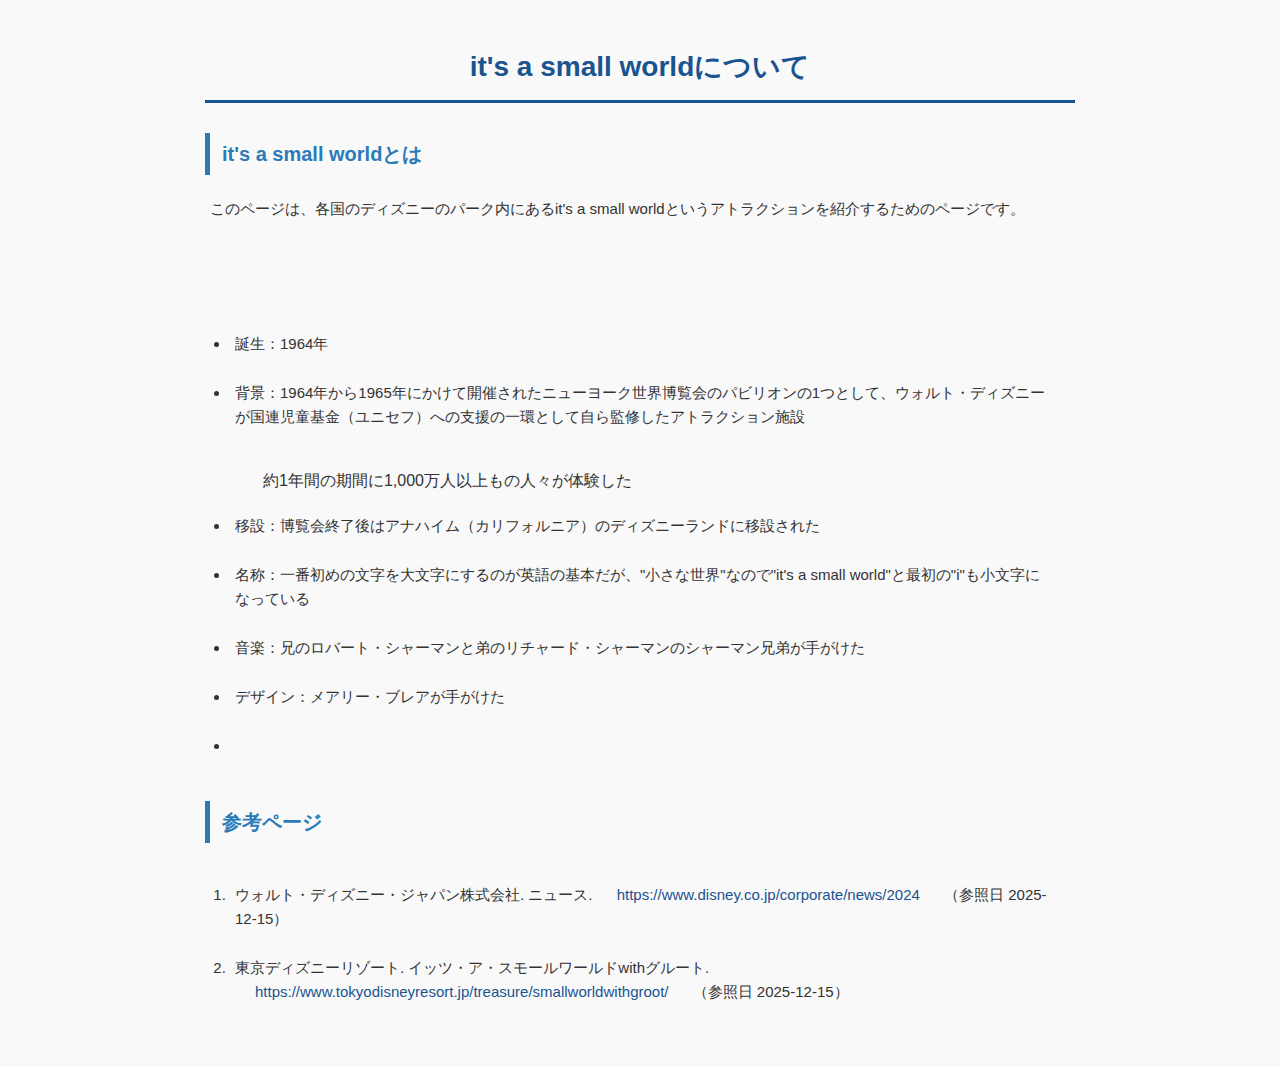
<file: index.html>
<!DOCTYPE html>
<html lang="ja">
<head>
  <meta charset="UTF-8">
  <meta name="viewport" content="width=device-width, initial-scale=1.0">
  <title>it's a small worldの紹介</title>
  <link rel="stylesheet" href="style.css">
</head>
<body>
  <h1>it's a small worldについて</h1>
  <h2>it's a small worldとは</h2>
  <p>このページは、各国のディズニーのパーク内にあるit's a small worldというアトラクションを紹介するためのページです。</p>
  <br>
  <p></p>
  <ul>
    <li>誕生：1964年</li>
    <li>背景：1964年から1965年にかけて開催されたニューヨーク世界博覧会のパビリオンの1つとして、ウォルト・ディズニーが国連児童基金（ユニセフ）への支援の一環として自ら監修したアトラクション施設</li>
    <br>
    　　　約1年間の期間に1,000万人以上もの人々が体験した</li>
    <li>移設：博覧会終了後はアナハイム（カリフォルニア）のディズニーランドに移設された</li>
    <li>名称：一番初めの文字を大文字にするのが英語の基本だが、"小さな世界"なので"it's a small world"と最初の"i"も小文字になっている</li>
    <li>音楽：兄のロバート・シャーマンと弟のリチャード・シャーマンのシャーマン兄弟が手がけた</li>
    <li>デザイン：メアリー・ブレアが手がけた</li>
    <li></li>
  </ul>
  <h2>参考ページ</h2>
  <ol>
    <li>ウォルト・ディズニー・ジャパン株式会社. ニュース. <a href="https://www.disney.co.jp/corporate/news/2024">https://www.disney.co.jp/corporate/news/2024</a> （参照日 2025-12-15）</li>
    <li>東京ディズニーリゾート. イッツ・ア・スモールワールドwithグルート. <a href="https://www.tokyodisneyresort.jp/treasure/smallworldwithgroot/">https://www.tokyodisneyresort.jp/treasure/smallworldwithgroot/</a> （参照日 2025-12-15）</li>
  </ol>
</file>
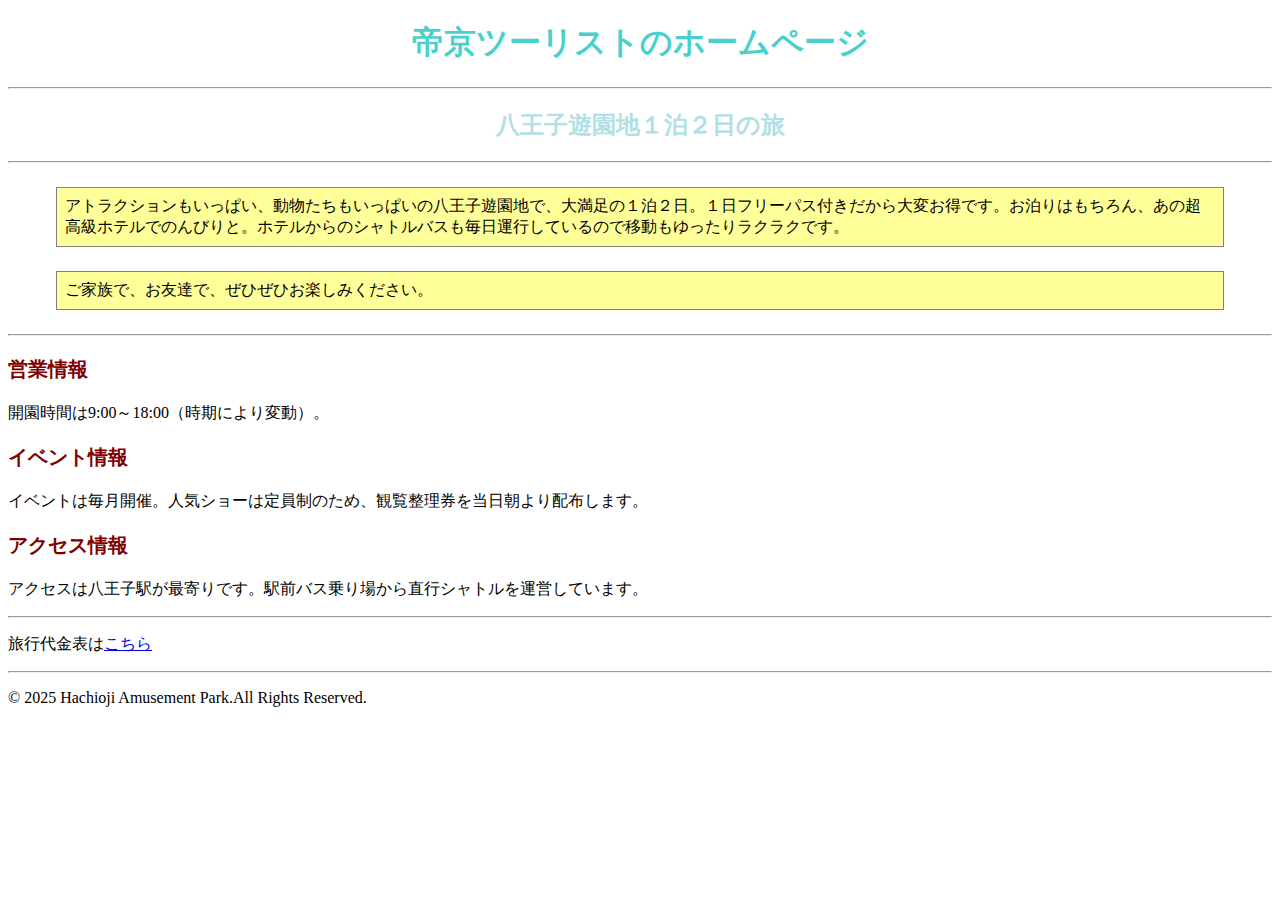
<file: 11th/index.html>
<!DOCTYPE html>
<html lang="ja">
<head>
    <meta charset="UTF-8">
    <meta name="viewport" content="width=device-width, initial-scale=1.0">
    <link rel="stylesheet"  type="text/css" href="style.css">
    <title>帝京ツーリスト</title>
</head>
<body>
    <h1>帝京ツーリストのホームページ</h1>
    <hr>
    <h2>八王子遊園地１泊２日の旅</h2>
    <hr>
    <P class="note">アトラクションもいっぱい、動物たちもいっぱいの八王子遊園地で、大満足の１泊２日。１日フリーパス付きだから大変お得です。お泊りはもちろん、あの超高級ホテルでのんびりと。ホテルからのシャトルバスも毎日運行しているので移動もゆったりラクラクです。</P>
    <P class="note">ご家族で、お友達で、ぜひぜひお楽しみください。</P>
    <hr>
    <h3>営業情報</h3>
    <p>開園時間は9:00～18:00（時期により変動）。</p>
    <h3>イベント情報</h3>
    <p>イベントは毎月開催。人気ショーは定員制のため、観覧整理券を当日朝より配布します。</p>
    <h3>アクセス情報</h3>
    <p>アクセスは八王子駅が最寄りです。駅前バス乗り場から直行シャトルを運営しています。</p>
    <hr>
    <p>旅行代金表は<a href="price.html">こちら</a></p>
    <hr>
    <p>© 2025 Hachioji Amusement Park.All Rights Reserved.</p>
</body>
</html>
</file>
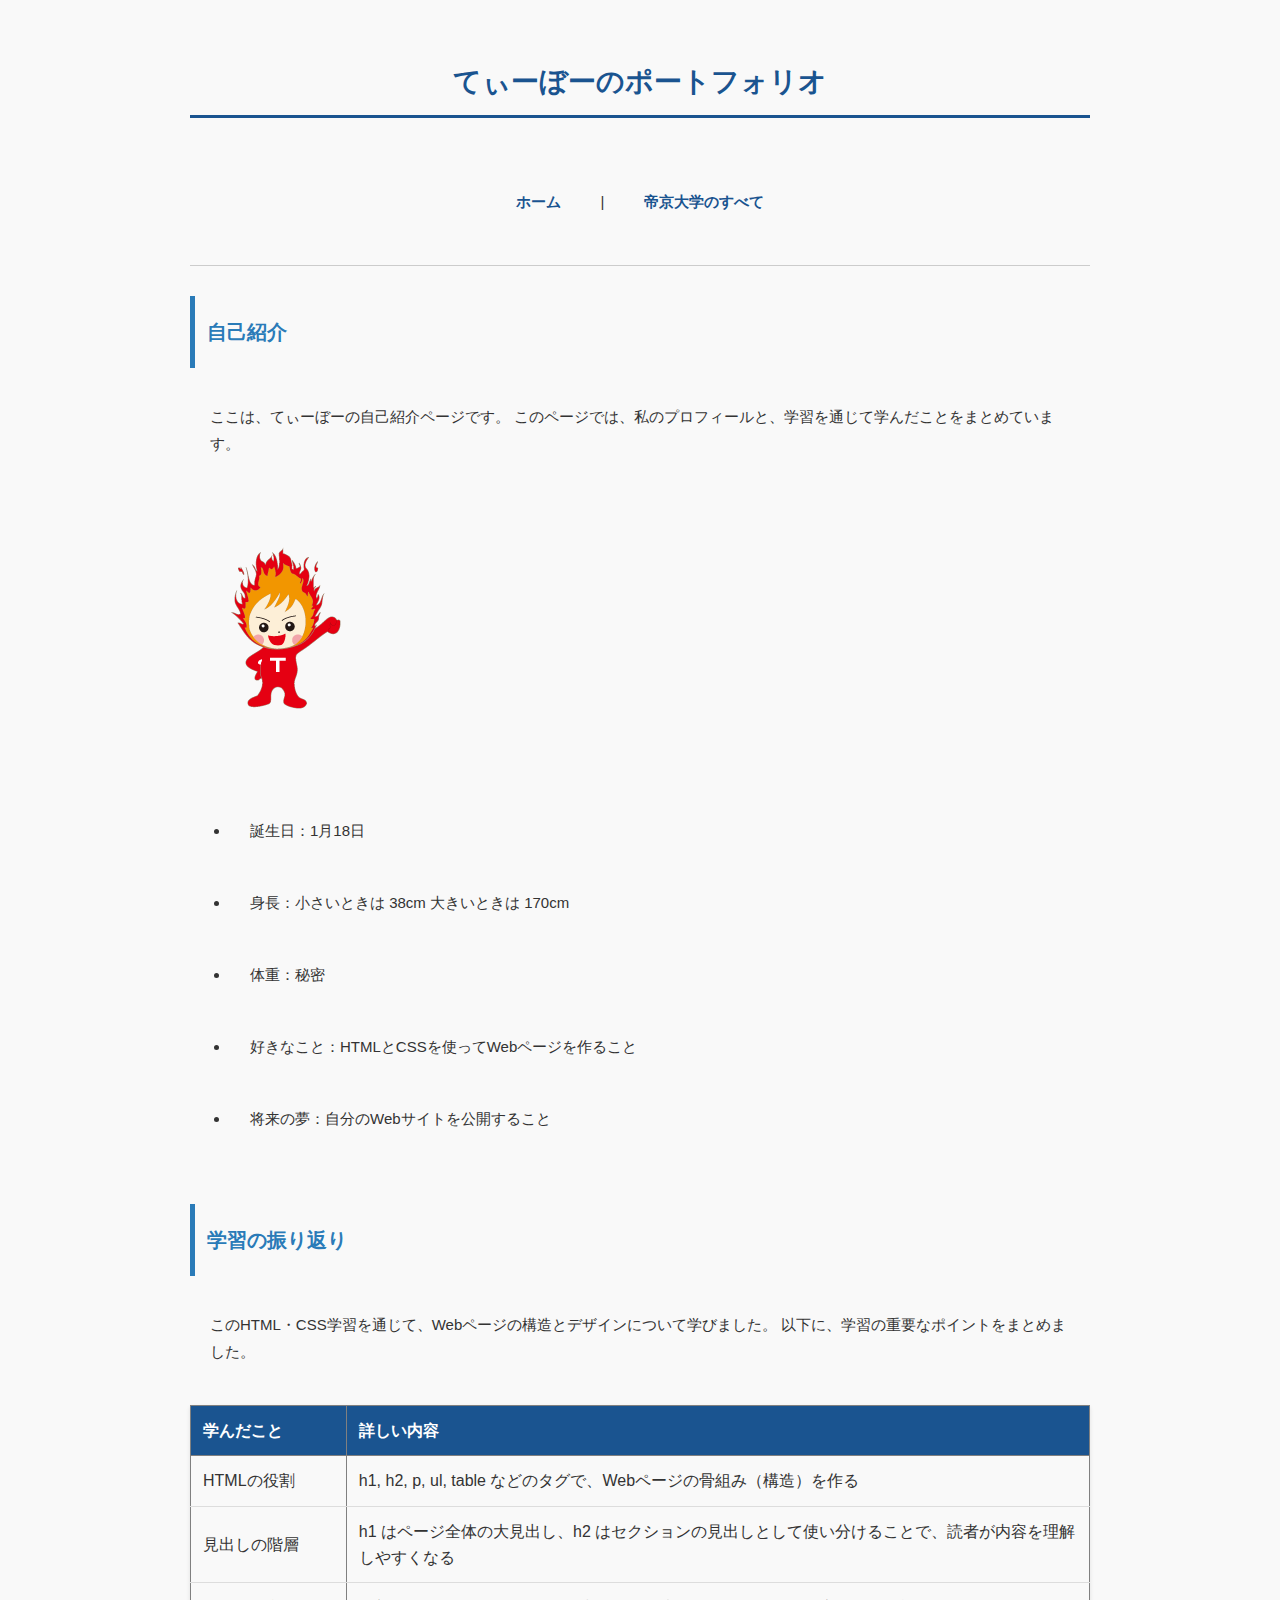
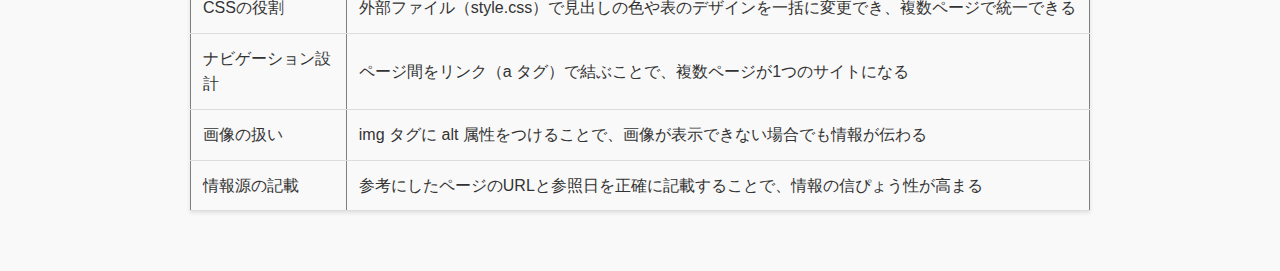
<file: 12th/index.html>
<!DOCTYPE html>
<html lang="ja">
<head>
  <meta charset="UTF-8">
  <meta name="viewport" content="width=device-width, initial-scale=1.0">
  <title>てぃーぼーのポートフォリオ</title>
  <link rel="stylesheet" href="style.css">
</head>
<body>
  <h1>てぃーぼーのポートフォリオ</h1>
  <nav>
    <p><a href="index.html">ホーム</a> | 
    <a href="teikyo.html">帝京大学のすべて</a></p>
  </nav>
  <h2>自己紹介</h2>
  <p>
    ここは、てぃーぼーの自己紹介ページです。
    このページでは、私のプロフィールと、学習を通じて学んだことをまとめています。
  </p>
  <p>
    <img src="tibo.gif" align="top">
  </p>
  <ul>
    <li>誕生日：1月18日</li>
    <li>身長：小さいときは 38cm 大きいときは 170cm</li>
    <li>体重：秘密</li>
    <li>好きなこと：HTMLとCSSを使ってWebページを作ること</li>
    <li>将来の夢：自分のWebサイトを公開すること</li>
  </ul>
  <h2>学習の振り返り</h2>
  <p>
    このHTML・CSS学習を通じて、Webページの構造とデザインについて学びました。
    以下に、学習の重要なポイントをまとめました。
  </p>

  <table border="1">
    <tr>
      <th>学んだこと</th>
      <th>詳しい内容</th>
    </tr>
    <tr>
      <td>HTMLの役割</td>
      <td>h1, h2, p, ul, table などのタグで、Webページの骨組み（構造）を作る</td>
    </tr>
    <tr>
      <td>見出しの階層</td>
      <td>h1 はページ全体の大見出し、h2 はセクションの見出しとして使い分けることで、読者が内容を理解しやすくなる</td>
    </tr>
    <tr>
      <td>CSSの役割</td>
      <td>外部ファイル（style.css）で見出しの色や表のデザインを一括に変更でき、複数ページで統一できる</td>
    </tr>
    <tr>
      <td>ナビゲーション設計</td>
      <td>ページ間をリンク（a タグ）で結ぶことで、複数ページが1つのサイトになる</td>
    </tr>
    <tr>
      <td>画像の扱い</td>
      <td>img タグに alt 属性をつけることで、画像が表示できない場合でも情報が伝わる</td>
    </tr>
    <tr>
      <td>情報源の記載</td>
      <td>参考にしたページのURLと参照日を正確に記載することで、情報の信ぴょう性が高まる</td>
    </tr>
  </border>
</body>
</html>
</file>
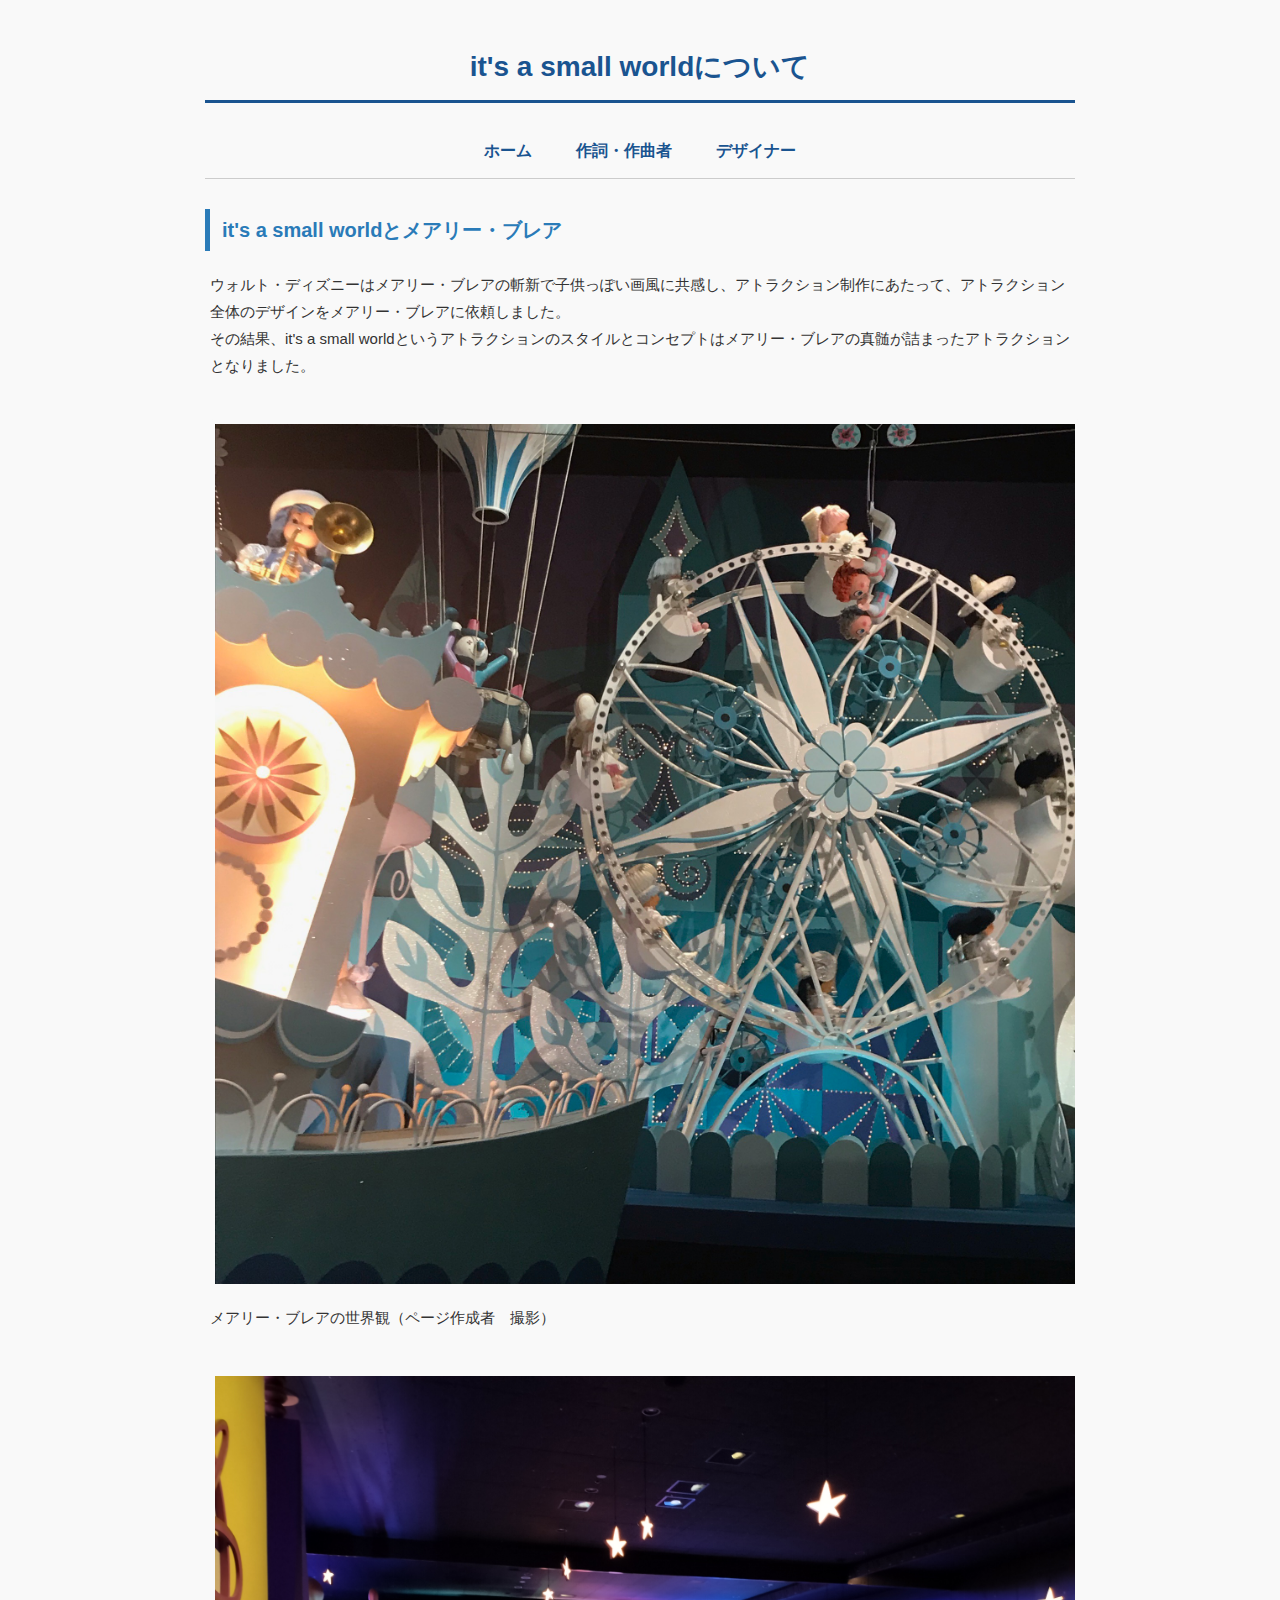
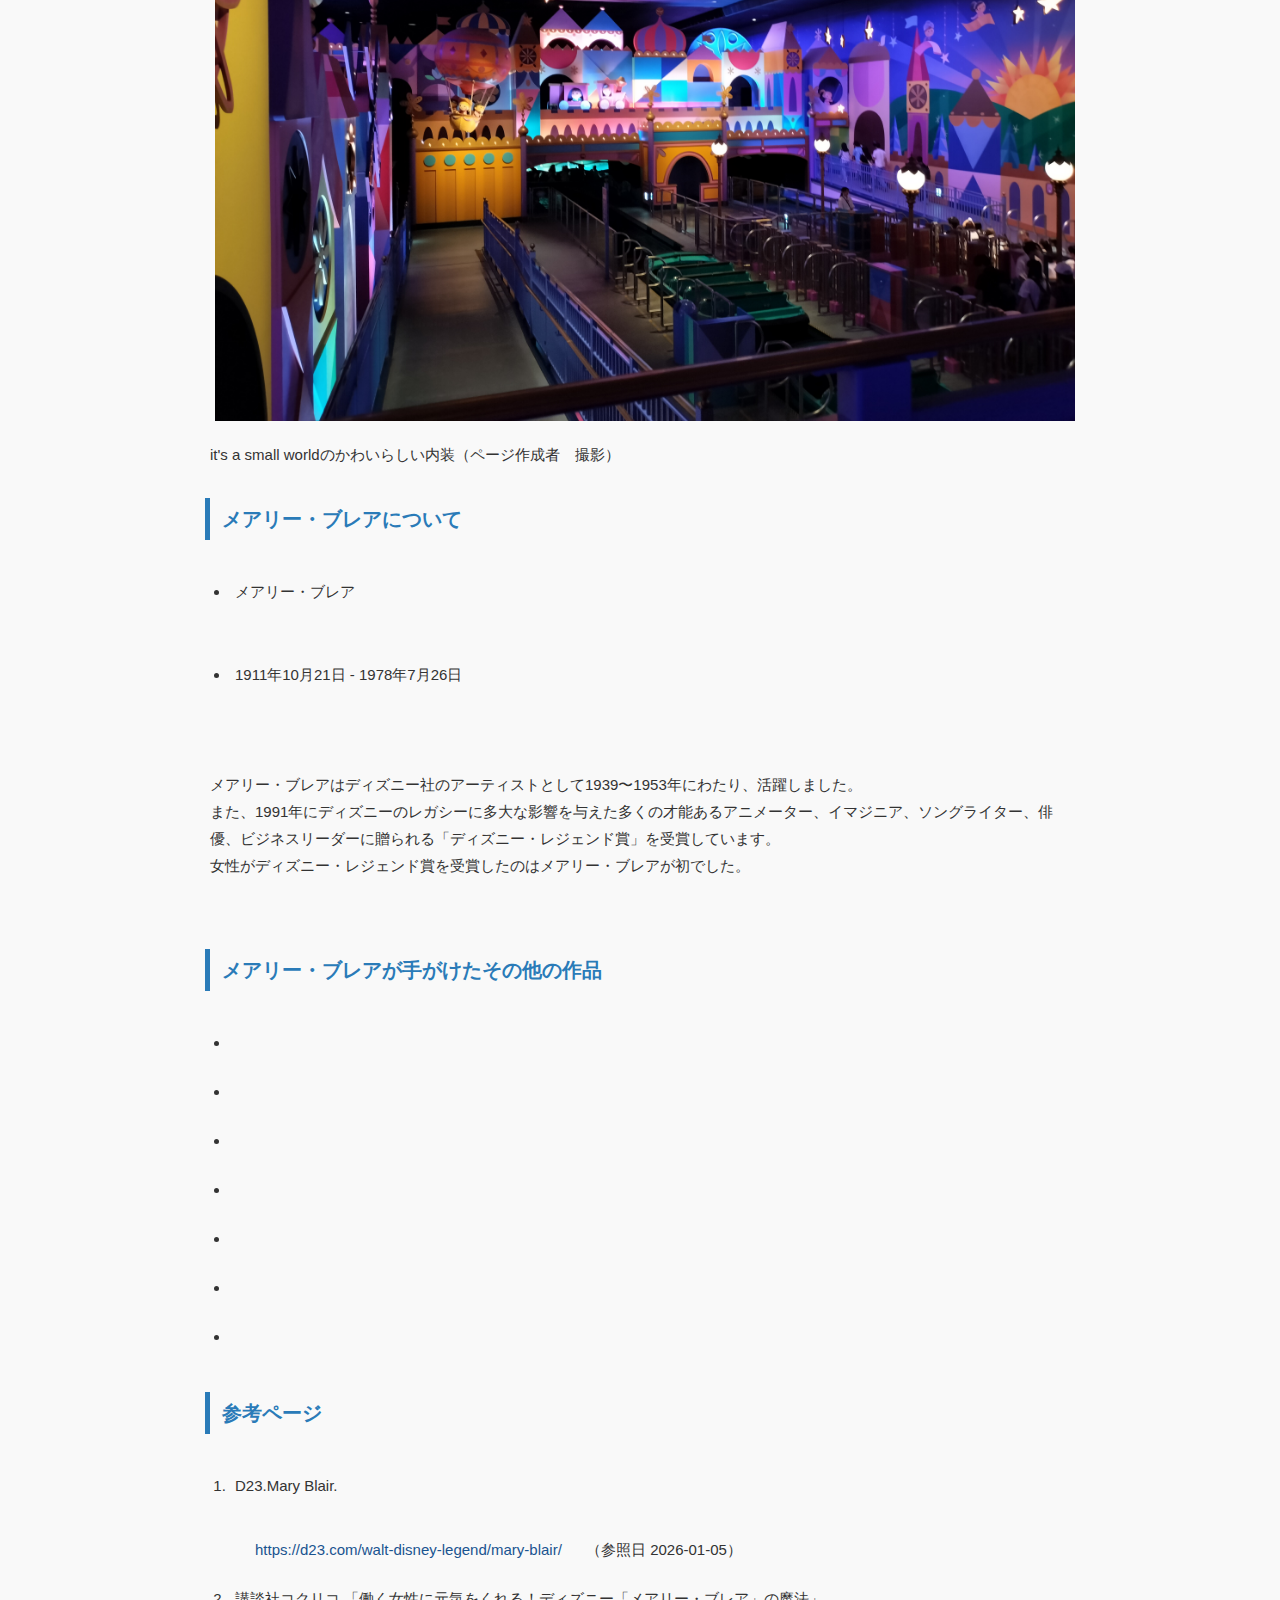
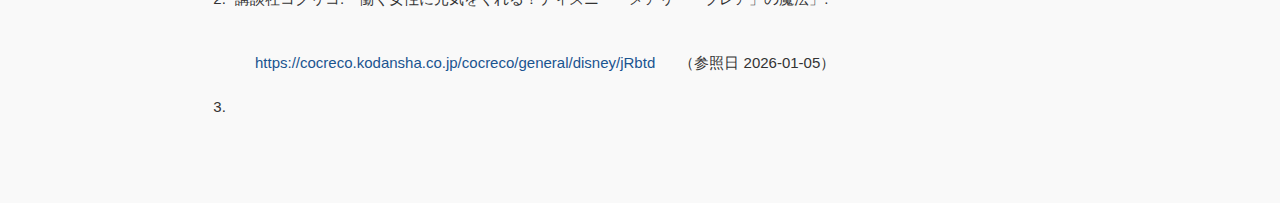
<file: maryblair.html>
<!DOCTYPE html>
<html lang="ja">
<head>
  <meta charset="UTF-8">
  <meta name="viewport" content="width=device-width, initial-scale=1.0">
  <title>it's a small worldのデザイナー紹介</title>
  <link rel="stylesheet" href="style.css">
</head>
<body>
  <h1>it's a small worldについて</h1>
   <nav>
    <a href="index.html">ホーム</a>
    <a href="shermanbrothers.html">作詞・作曲者</a>
    <a href="maryblair.html">デザイナー</a>
  </nav>
  <h2>it's a small worldとメアリー・ブレア</h2>
  <p>ウォルト・ディズニーはメアリー・ブレアの斬新で子供っぽい画風に共感し、アトラクション制作にあたって、アトラクション全体のデザインをメアリー・ブレアに依頼しました。
  <br>
  その結果、it's a small worldというアトラクションのスタイルとコンセプトはメアリー・ブレアの真髄が詰まったアトラクションとなりました。
  </p>
  <p>
    <img src="1766331997632.jpg" align="top">
    <br>
    メアリー・ブレアの世界観（ページ作成者　撮影）
    <br>
  </p>
  <p>
    <img src="1000036868.jpg" align="top">
    <br>
    it's a small worldのかわいらしい内装（ページ作成者　撮影）
    <br>
  </p>
  <h2>メアリー・ブレアについて</h2>
  <ul>
    <li>メアリー・ブレア</li>
    <br>
    <li>1911年10月21日 - 1978年7月26日</li>
  </ul>
  <br>
  <p>
  メアリー・ブレアはディズニー社のアーティストとして1939〜1953年にわたり、活躍しました。
  <br>
  また、1991年にディズニーのレガシーに多大な影響を与えた多くの才能あるアニメーター、イマジニア、ソングライター、俳優、ビジネスリーダーに贈られる「ディズニー・レジェンド賞」を受賞しています。
  <br>
  女性がディズニー・レジェンド賞を受賞したのはメアリー・ブレアが初でした。
  </p>
  <br>
  <h2>メアリー・ブレアが手がけたその他の作品</h2>
  <ul>
    <li></li>
    <li></li>
    <li></li>
    <li></li>
    <li></li>
    <li></li>
    <li></li>
  </ul>
  <h2>参考ページ</h2>
  <ol>
    <li>D23.Mary Blair. 
      <p></p>
      <a href="https://d23.com/walt-disney-legend/mary-blair/">https://d23.com/walt-disney-legend/mary-blair/</a> （参照日 2026-01-05）
    </li>
    <li>講談社コクリコ.「働く女性に元気をくれる！ディズニー「メアリー・ブレア」の魔法」. 
      <p></p>
      <a href="https://cocreco.kodansha.co.jp/cocreco/general/disney/jRbtd">https://cocreco.kodansha.co.jp/cocreco/general/disney/jRbtd</a> （参照日 2026-01-05）
    </li>
    <li>
      <p></p>
      <a href="></a> （参照日 2026-01-05）
    </li>
  </ol>
</file>
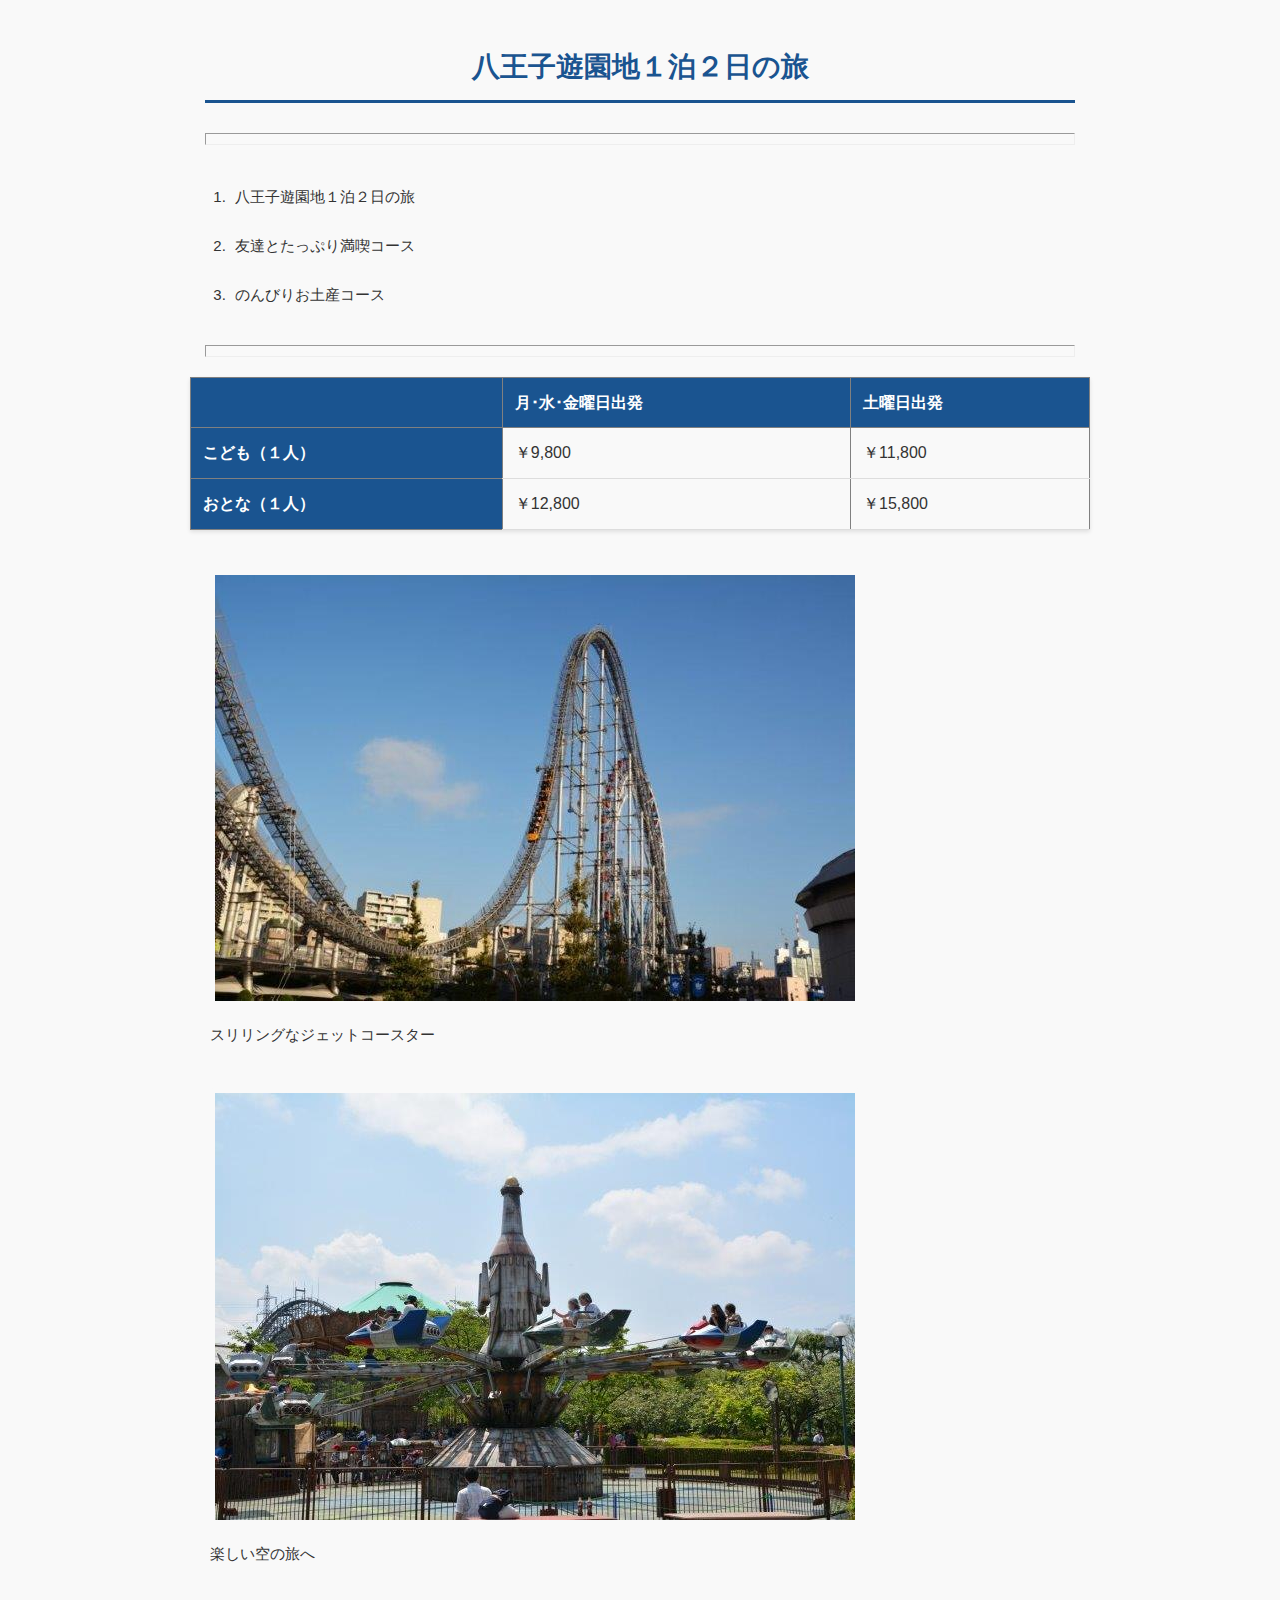
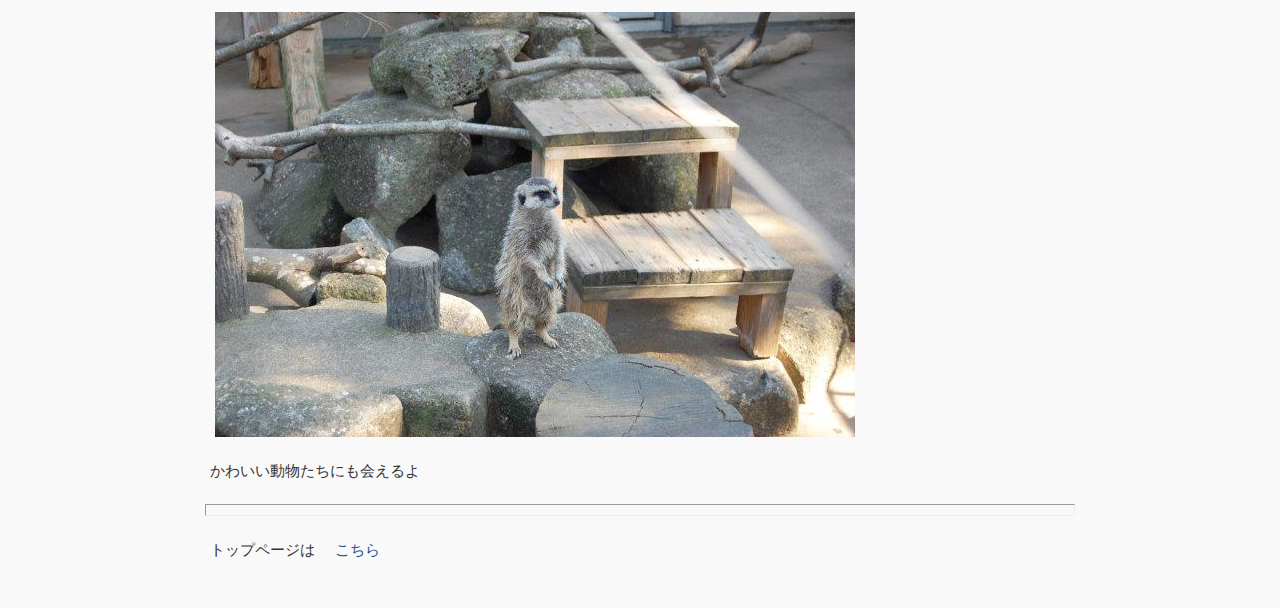
<file: price.html>
<!DOCTYPE html>
<html lang="ja">
<head>
    <meta charset="UTF-8">
    <meta name="viewport" content="width=device-width, initial-scale=1.0">
    <link rel="stylesheet"  type="text/css" href="style.css">
    <title>帝京ツーリスト</title>
</head>
<body>
    <h1>八王子遊園地１泊２日の旅</h1>
    <hr>
    <ol>
        <li>八王子遊園地１泊２日の旅</li>
        <li>友達とたっぷり満喫コース</li>
        <li>のんびりお土産コース</li>
    </ol>
    <hr>
    <table border>
        <tr>
            <th>
            </th>
            <th>
                月･水･金曜日出発
            </th>
            <th>
                土曜日出発
            </th>
        </tr>
        <tr>
            <th>
                こども（１人）
            </th>
            <td>
                ￥9,800 
            </td>
            <td>
                ￥11,800
            </td>
        </tr>
        <tr>
            <th>
                おとな（１人）
            </th>
            <td>
                ￥12,800
            </td>
            <td>
                ￥15,800
            </td>
        </tr>
    </table>
    <p>
        <img src="sample101.jpg" align="top">
        <br>
        スリリングなジェットコースター
        <br>
    </p>
    <p>
        <img src="sample102.jpg" align="top">
        <br>
        楽しい空の旅へ
        <br>
    </p>
    <p>
        <img src="sample201.jpg" align="top">
        <br>
        かわいい動物たちにも会えるよ
        <br>
    </p>
    <hr>
    <P>トップページは<a href="index.html">こちら</a></P>
</body>
</html>
</file>
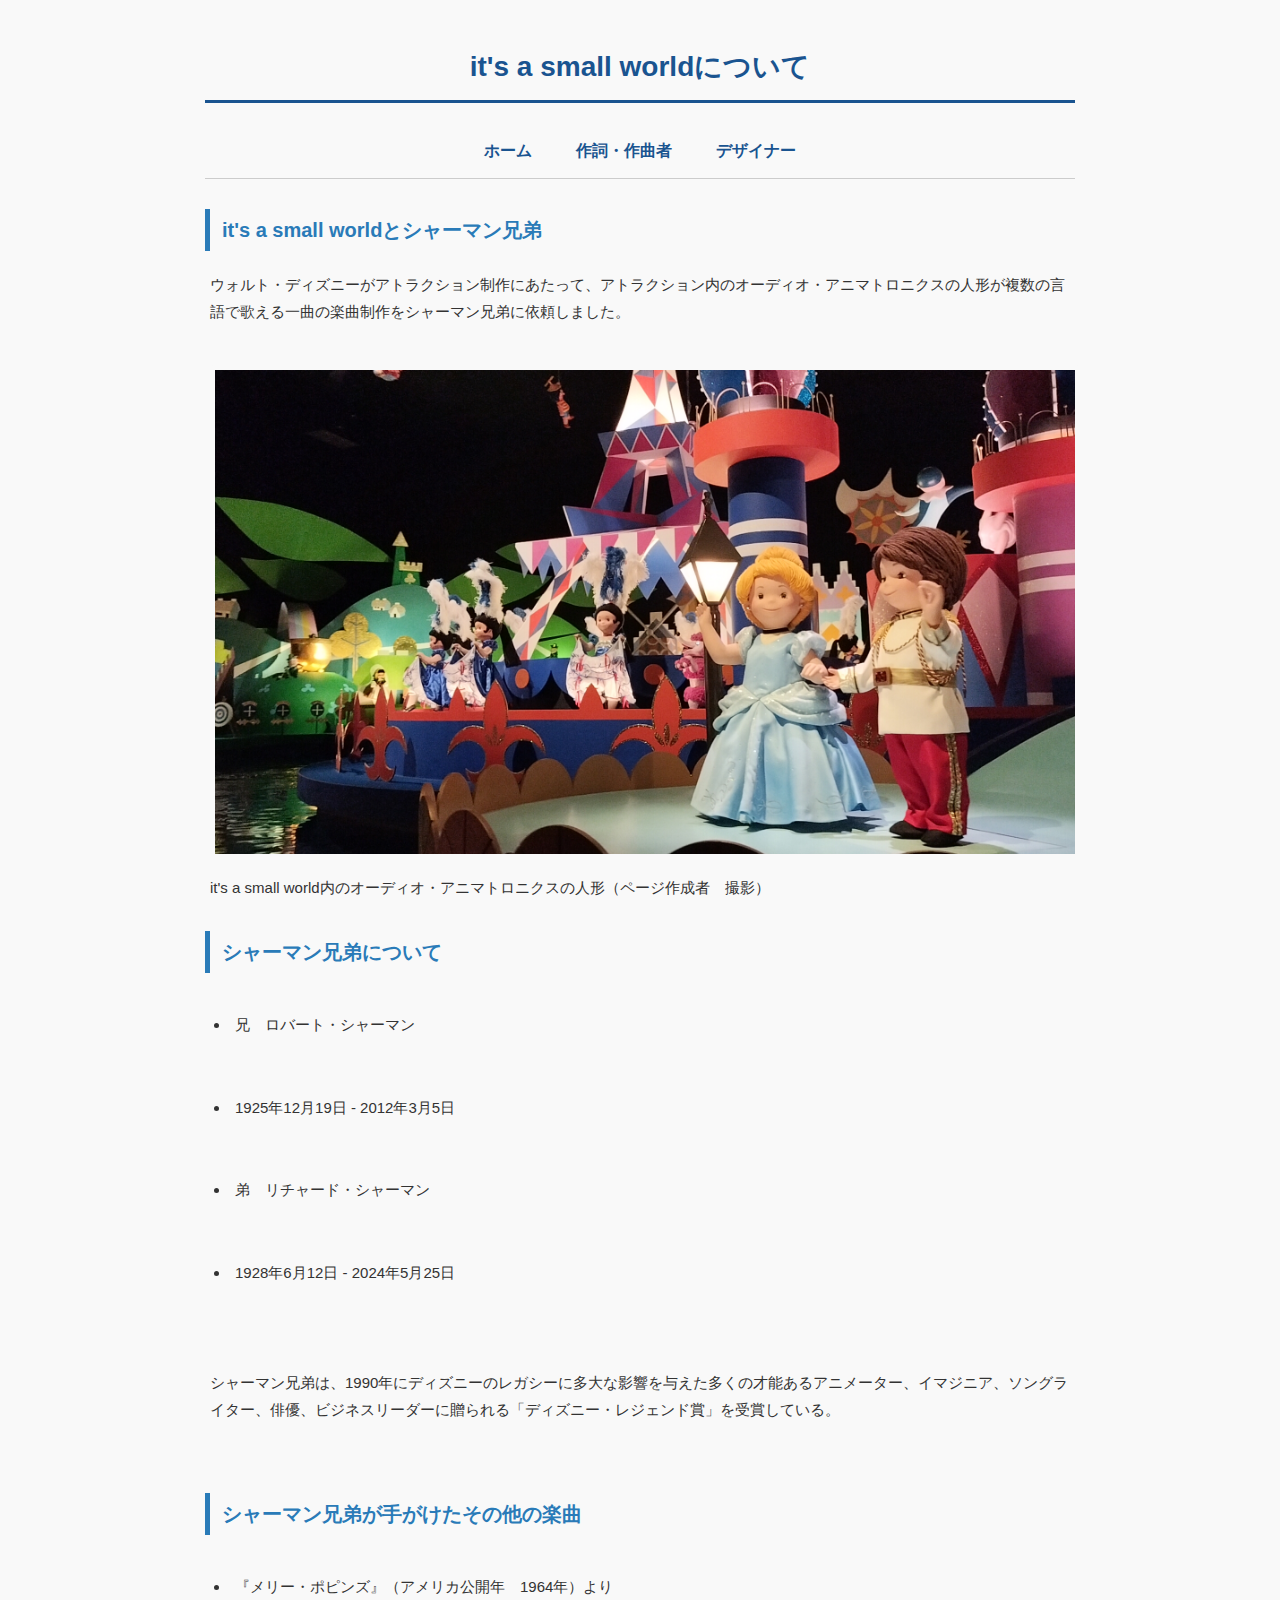
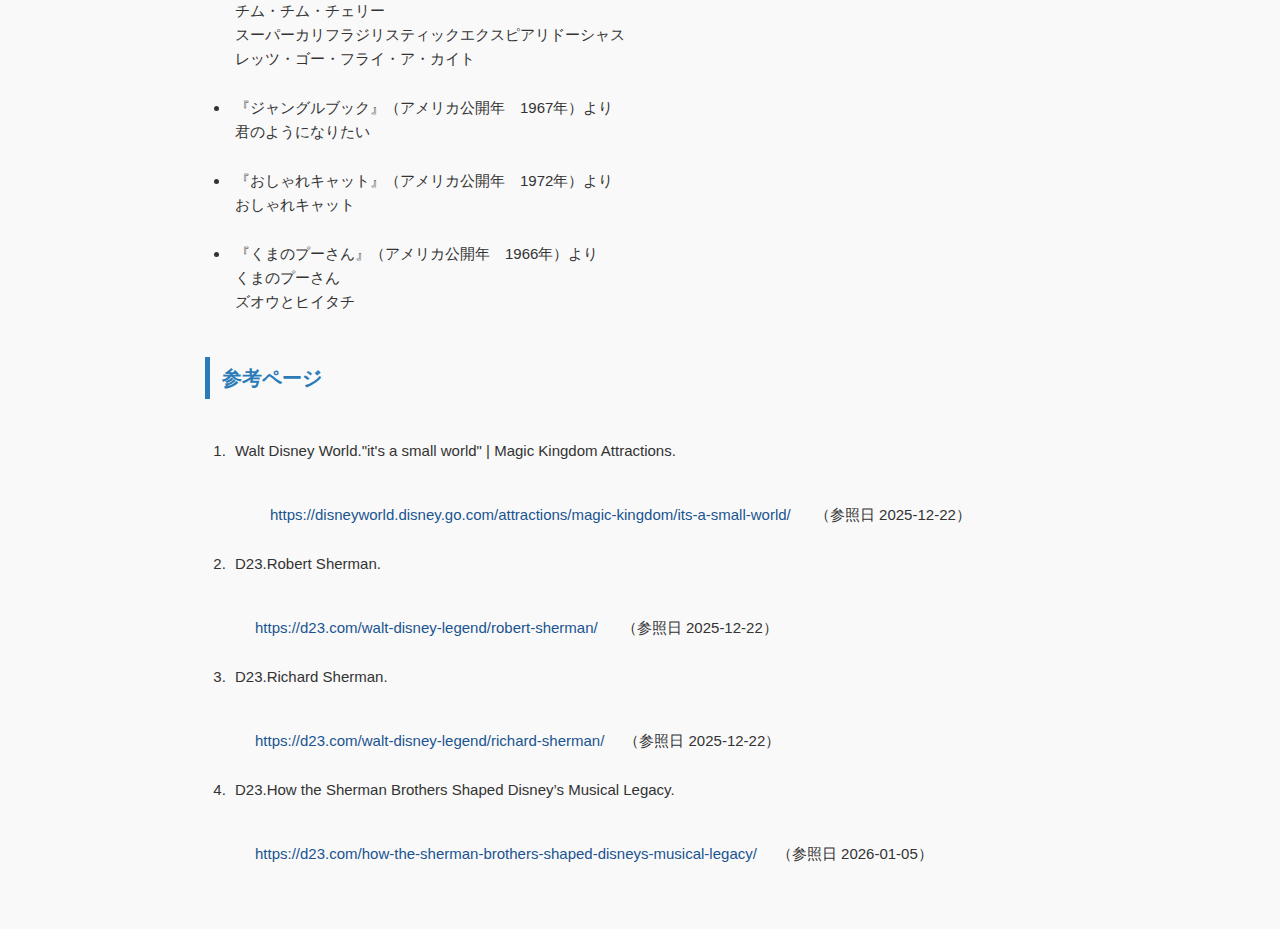
<file: shermanbrothers.html>
<!DOCTYPE html>
<html lang="ja">
<head>
  <meta charset="UTF-8">
  <meta name="viewport" content="width=device-width, initial-scale=1.0">
  <title>it's a small worldの作詞・作曲者紹介</title>
  <link rel="stylesheet" href="style.css">
</head>
<body>
  <h1>it's a small worldについて</h1>
   <nav>
    <a href="index.html">ホーム</a>
    <a href="shermanbrothers.html">作詞・作曲者</a>
    <a href="maryblair.html">デザイナー</a>
  </nav>
  <h2>it's a small worldとシャーマン兄弟</h2>
  <p>ウォルト・ディズニーがアトラクション制作にあたって、アトラクション内のオーディオ・アニマトロニクスの人形が複数の言語で歌える一曲の楽曲制作をシャーマン兄弟に依頼しました。</p>
  <p>
    <img src="IMG20240906153716_01.jpg" align="top">
    <br>
    it's a small world内のオーディオ・アニマトロニクスの人形（ページ作成者　撮影）
    <br>
  </p>
  <h2>シャーマン兄弟について</h2>
  <ul>
    <li>兄　ロバート・シャーマン</li>
    <br>
    <li>1925年12月19日 - 2012年3月5日</li>
    <br>
    <li>弟　リチャード・シャーマン</li>
    <br>
    <li>1928年6月12日 - 2024年5月25日</li>
  </ul>
  <br>
  <p>シャーマン兄弟は、1990年にディズニーのレガシーに多大な影響を与えた多くの才能あるアニメーター、イマジニア、ソングライター、俳優、ビジネスリーダーに贈られる「ディズニー・レジェンド賞」を受賞している。</p>
  <br>
  <h2>シャーマン兄弟が手がけたその他の楽曲</h2>
  <ul>
    <li>『メリー・ポピンズ』（アメリカ公開年　1964年）より
      <br>
      チム・チム・チェリー
      <br>
      スーパーカリフラジリスティックエクスピアリドーシャス
      <br>
      レッツ・ゴー・フライ・ア・カイト
    </li>
    <li>『ジャングルブック』（アメリカ公開年　1967年）より
      <br>
      君のようになりたい
    </li>
    <li>『おしゃれキャット』（アメリカ公開年　1972年）より
      <br>
      おしゃれキャット
    </li>
    <li>『くまのプーさん』（アメリカ公開年　1966年）より
      <br>
      くまのプーさん
      <br>
      ズオウとヒイタチ
    </li>
  </ul>
  <h2>参考ページ</h2>
  <ol>
    <li>Walt Disney World."it's a small world" | Magic Kingdom Attractions. 
      <p></p>
    　<a href="https://disneyworld.disney.go.com/attractions/magic-kingdom/its-a-small-world/">https://disneyworld.disney.go.com/attractions/magic-kingdom/its-a-small-world/</a> （参照日 2025-12-22）
    </li>
    <li>D23.Robert Sherman. 
      <p></p>
      <a href="https://d23.com/walt-disney-legend/robert-sherman/">https://d23.com/walt-disney-legend/robert-sherman/</a> （参照日 2025-12-22）
    </li>
    <li>D23.Richard Sherman. 
      <p></p>
      <a href="https://d23.com/walt-disney-legend/richard-sherman/">https://d23.com/walt-disney-legend/richard-sherman/</a>（参照日 2025-12-22）
    </li>
    <li>D23.How the Sherman Brothers Shaped Disney’s Musical Legacy. 
      <p></p>
       <a href="https://d23.com/how-the-sherman-brothers-shaped-disneys-musical-legacy/">https://d23.com/how-the-sherman-brothers-shaped-disneys-musical-legacy/</a>（参照日 2026-01-05）
    </li>
  </ol>
</file>
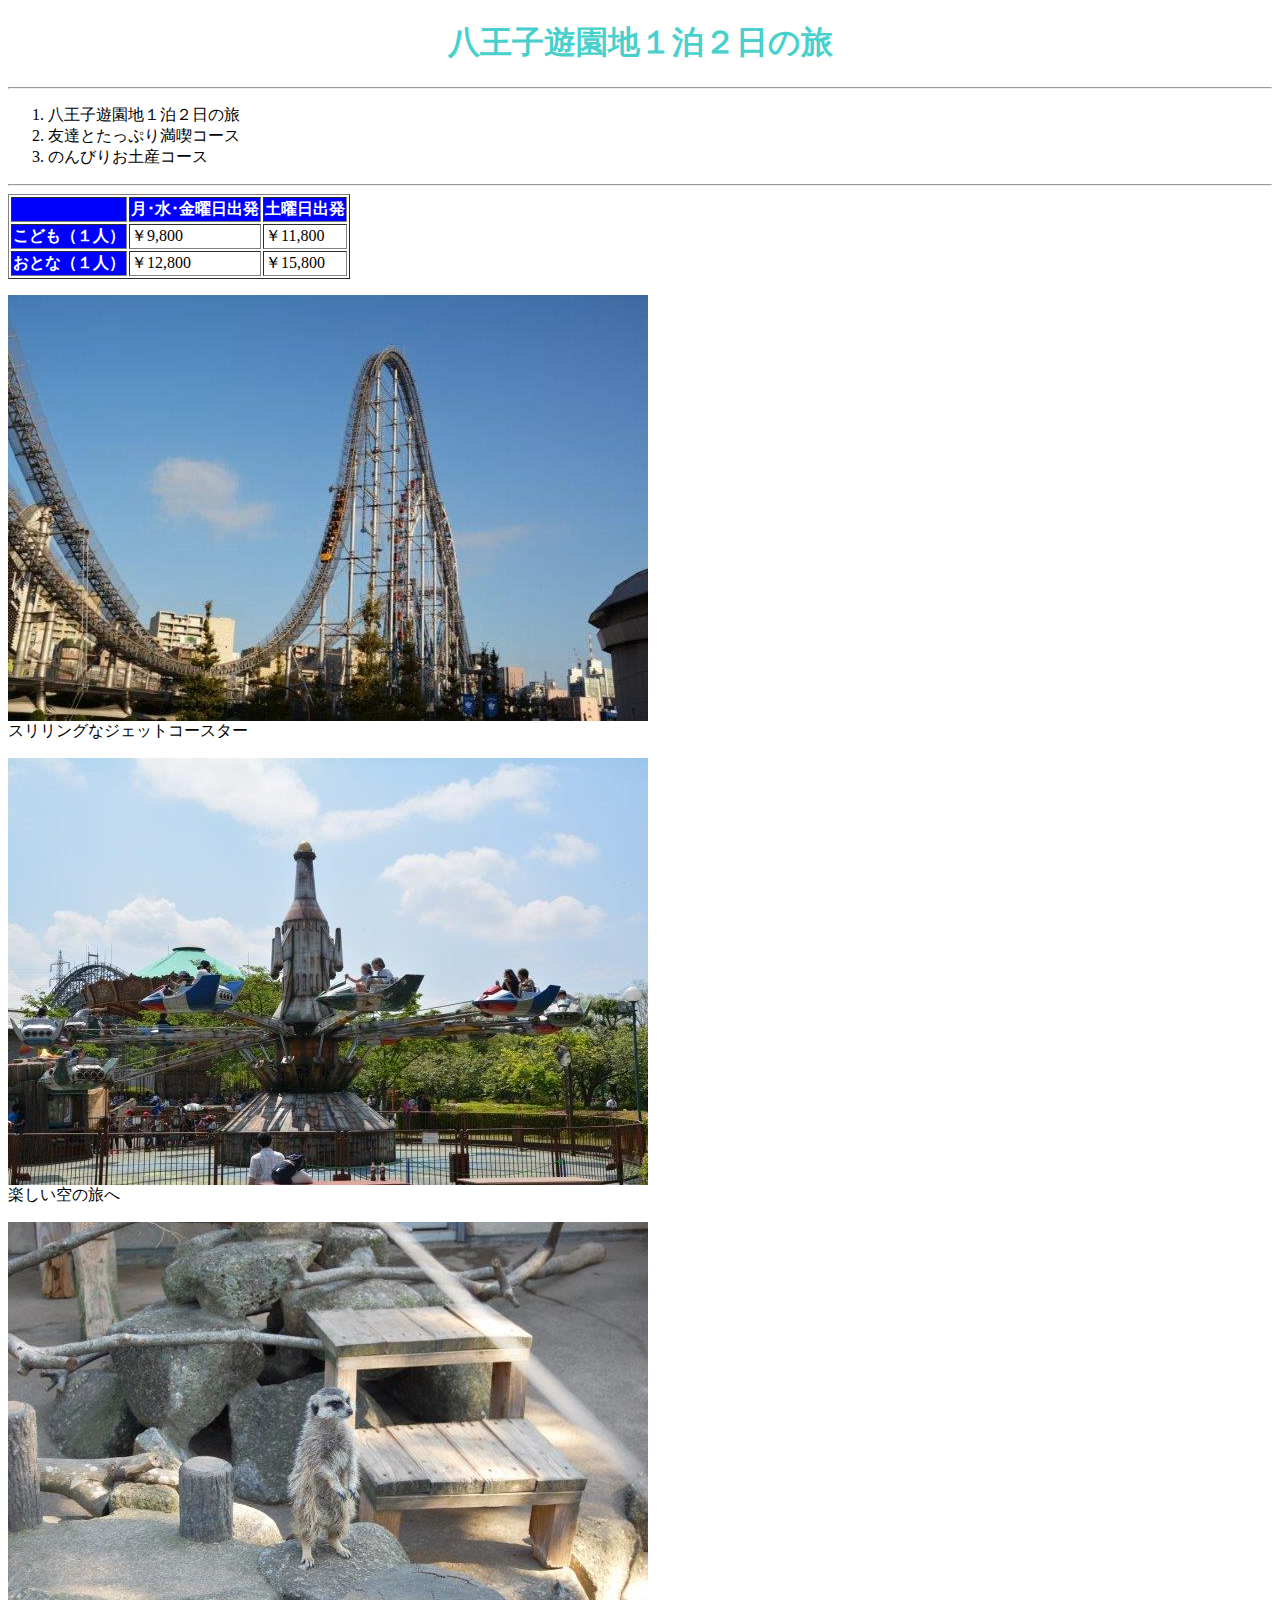
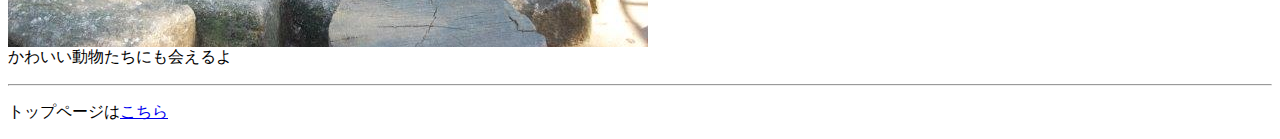
<file: 11th/price.html>
<!DOCTYPE html>
<html lang="ja">
<head>
    <meta charset="UTF-8">
    <meta name="viewport" content="width=device-width, initial-scale=1.0">
    <link rel="stylesheet"  type="text/css" href="style.css">
    <title>帝京ツーリスト　旅行代金表</title>
</head>
<body>
    <h1>八王子遊園地１泊２日の旅</h1>
    <hr>
    <ol>
        <li>八王子遊園地１泊２日の旅</li>
        <li>友達とたっぷり満喫コース</li>
        <li>のんびりお土産コース</li>
    </ol>
    <hr>
    <table border>
        <tr>
            <th>
            </th>
            <th>
                月･水･金曜日出発
            </th>
            <th>
                土曜日出発
            </th>
        </tr>
        <tr>
            <th>
                こども（１人）
            </th>
            <td>
                ￥9,800 
            </td>
            <td>
                ￥11,800
            </td>
        </tr>
        <tr>
            <th>
                おとな（１人）
            </th>
            <td>
                ￥12,800
            </td>
            <td>
                ￥15,800
            </td>
        </tr>
    </table>
    <p>
        <img src="sample101.jpg" align="top">
        <br>
        スリリングなジェットコースター
        <br>
    </p>
    <p>
        <img src="sample102.jpg" align="top">
        <br>
        楽しい空の旅へ
        <br>
    </p>
    <p>
        <img src="sample201.jpg" align="top">
        <br>
        かわいい動物たちにも会えるよ
        <br>
    </p>
    <hr>
    <P>トップページは<a href="index.html">こちら</a></P>
</body>
</html>
</file>
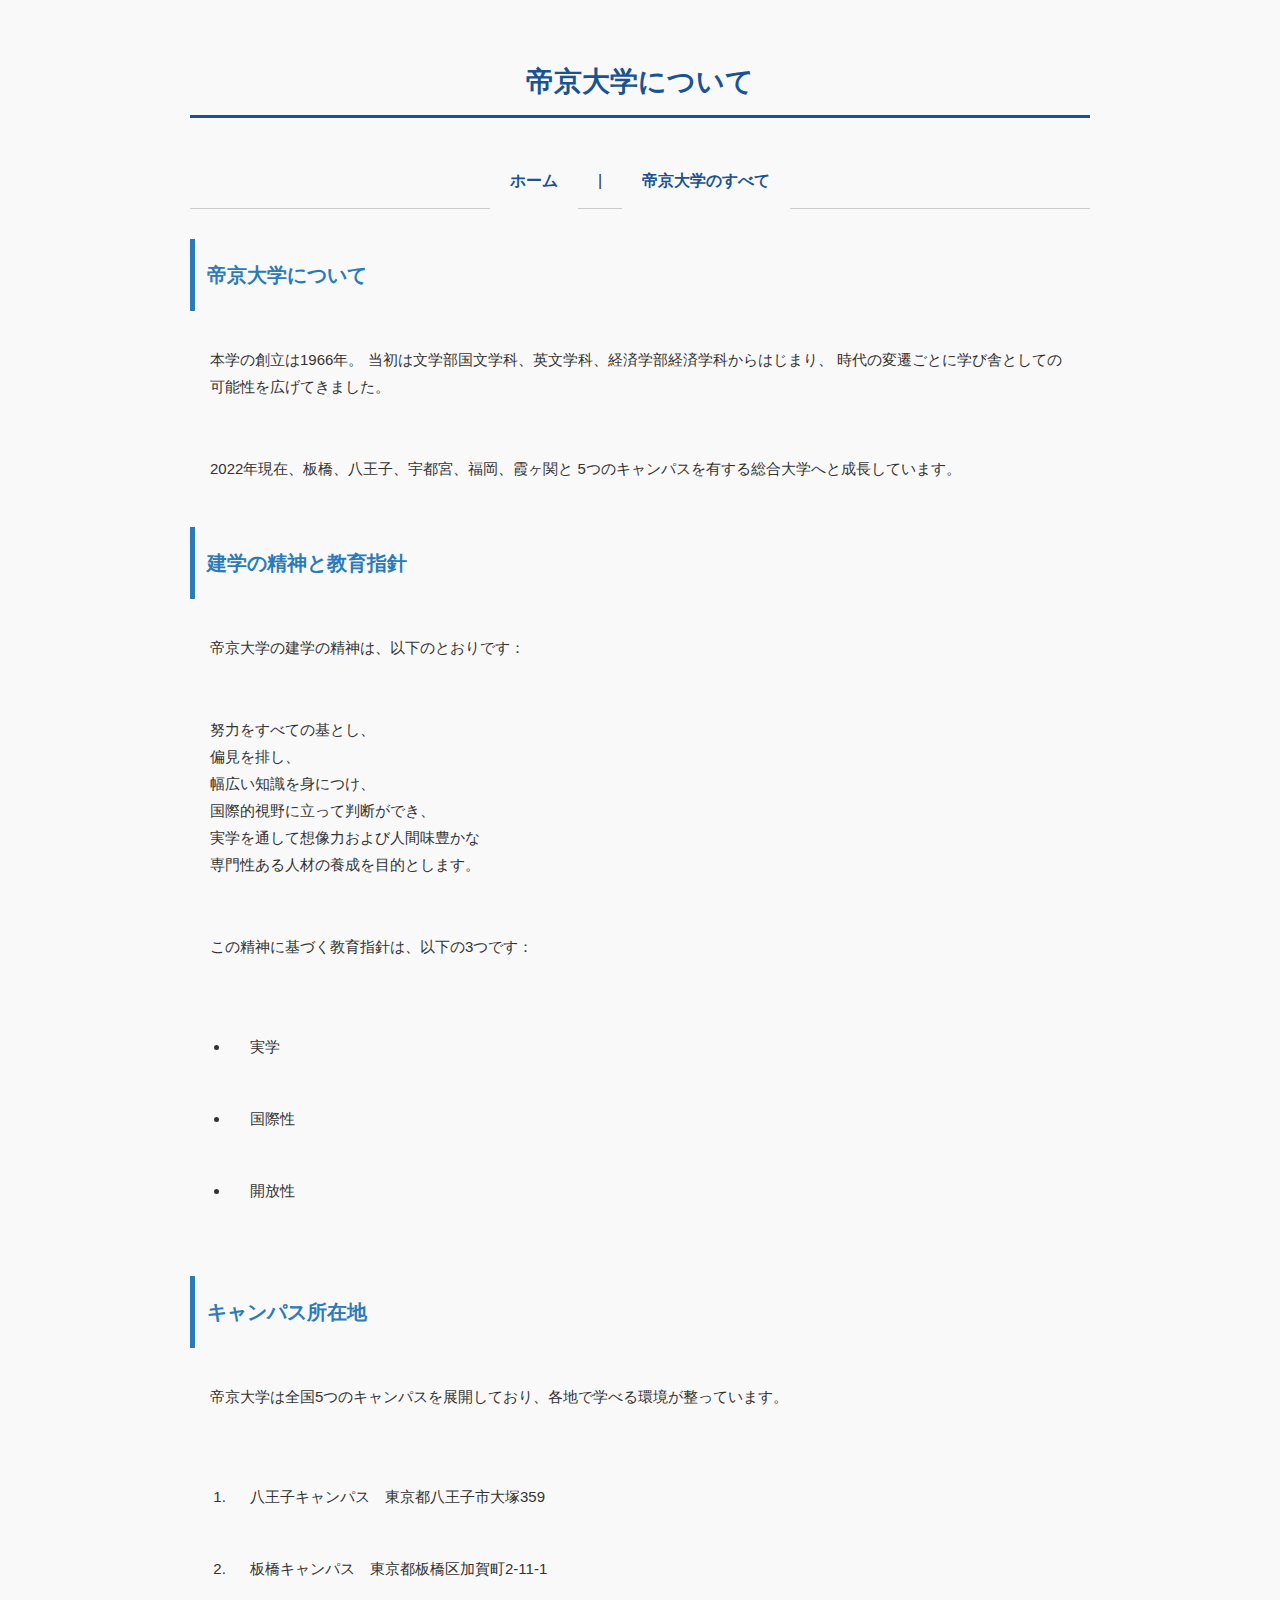
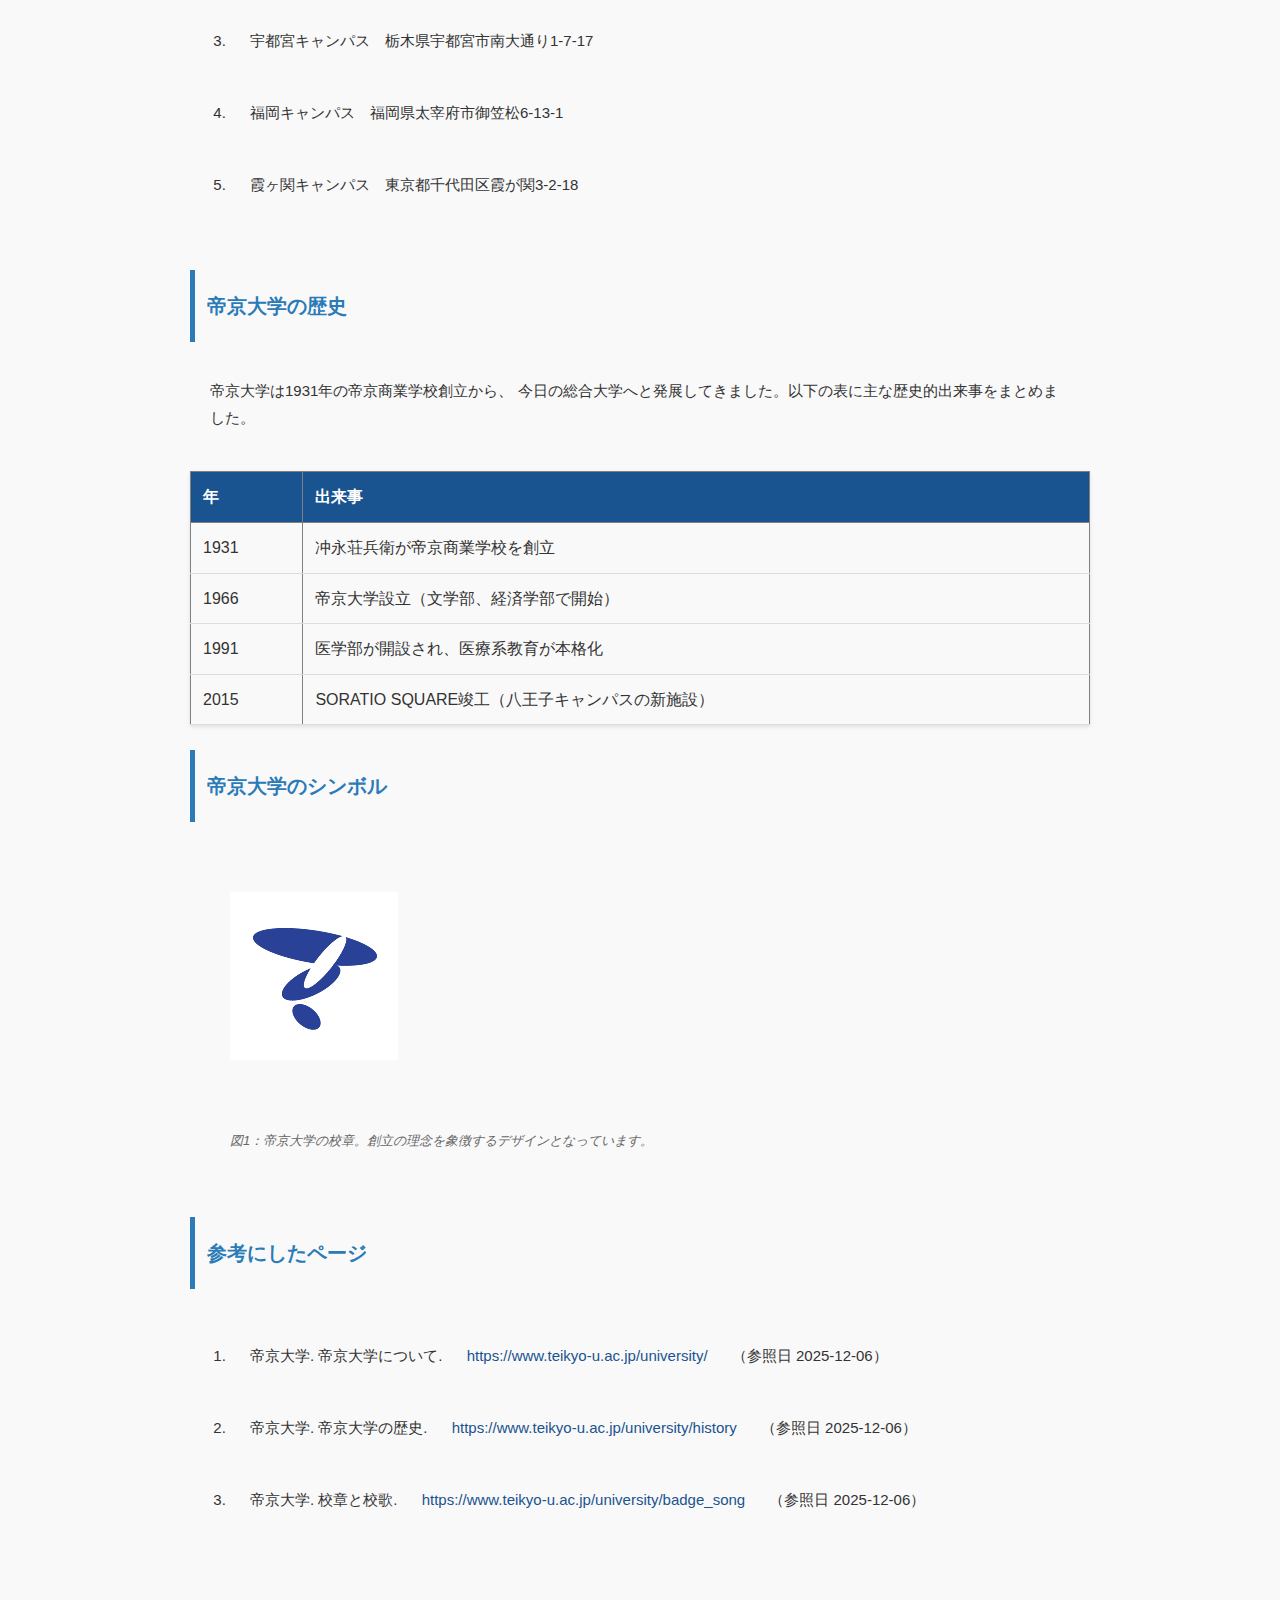
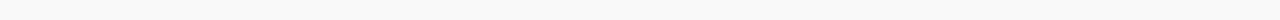
<file: 12th/teikyo.html>
<!DOCTYPE html>
<html lang="ja">
<head>
  <meta charset="UTF-8">
  <meta name="viewport" content="width=device-width, initial-scale=1.0">
  <title>帝京大学について</title>
  <link rel="stylesheet" href="style.css">
</head>
<body>
  <h1>帝京大学について</h1>
  <nav>
    <a href="index.html">ホーム</a> | 
    <a href="teikyo.html">帝京大学のすべて</a>
  </nav>
  <h2>帝京大学について</h2>
  <p>
    本学の創立は1966年。
    当初は文学部国文学科、英文学科、経済学部経済学科からはじまり、
    時代の変遷ごとに学び舎としての可能性を広げてきました。
  </p>
  <p>
    2022年現在、板橋、八王子、宇都宮、福岡、霞ヶ関と
    5つのキャンパスを有する総合大学へと成長しています。
  </p>
  <h2>建学の精神と教育指針</h2>
  <p>
    帝京大学の建学の精神は、以下のとおりです：
  </p>
  <p>
    努力をすべての基とし、
  <br>
    偏見を排し、
  <br>
    幅広い知識を身につけ、
  <br>
    国際的視野に立って判断ができ、
  <br>
    実学を通して想像力および人間味豊かな
  <br>
    専門性ある人材の養成を目的とします。
  </p>
  <p>
    この精神に基づく教育指針は、以下の3つです：
  </p>
  <ul>
    <li>実学</li>
    <li>国際性</li>
    <li>開放性</li>
  </ul>
  <h2>キャンパス所在地</h2>
  <p>
    帝京大学は全国5つのキャンパスを展開しており、各地で学べる環境が整っています。
  </p>
  <ol>
    <li>八王子キャンパス　東京都八王子市大塚359</li>
    <li>板橋キャンパス　東京都板橋区加賀町2-11-1</li>
    <li>宇都宮キャンパス　栃木県宇都宮市南大通り1-7-17</li>
    <li>福岡キャンパス　福岡県太宰府市御笠松6-13-1</li>
    <li>霞ヶ関キャンパス　東京都千代田区霞が関3-2-18</li>
 </ol>
  <h2>帝京大学の歴史</h2>
  <p>
    帝京大学は1931年の帝京商業学校創立から、
    今日の総合大学へと発展してきました。以下の表に主な歴史的出来事をまとめました。
  </p>
  <table border="1">
    <tr>
      <th>年</th>
      <th>出来事</th>
    </tr>
    <tr>
      <td>1931</td>
      <td>冲永荘兵衛が帝京商業学校を創立</td>
    </tr>
    <tr>
      <td>1966</td>
      <td>帝京大学設立（文学部、経済学部で開始）</td>
    </tr>
    <tr>
      <td>1991</td>
      <td>医学部が開設され、医療系教育が本格化</td>
    </tr>
    <tr>
      <td>2015</td>
      <td>SORATIO SQUARE竣工（八王子キャンパスの新施設）</td>
    </tr>
  </table>
  <h2>帝京大学のシンボル</h2>
  <p>
    <img src="teikyo.gif" alt="帝京大学の校章">
    <br>
    <em>図1：帝京大学の校章。創立の理念を象徴するデザインとなっています。</em>
  </p>
  <h2>参考にしたページ</h2>
  <ol>
    <li>帝京大学. 帝京大学について. <a href="https://www.teikyo-u.ac.jp/university/">https://www.teikyo-u.ac.jp/university/</a> （参照日 2025-12-06）</li>
    <li>帝京大学. 帝京大学の歴史. <a href="https://www.teikyo-u.ac.jp/university/history">https://www.teikyo-u.ac.jp/university/history</a> （参照日 2025-12-06）</li>
    <li>帝京大学. 校章と校歌. <a href="https://www.teikyo-u.ac.jp/university/badge_song">https://www.teikyo-u.ac.jp/university/badge_song</a> （参照日 2025-12-06）</li>
  </ol>

</body>
</html>
</file>
<file: style.css>
* {
  font-family: "Arial", "Hiragino Sans", sans-serif;
  line-height: 1.6;
  color: #333;
  background-color: #f9f9f9;
  margin: 15px;
  padding: 5px;
}

body {
  max-width: 900px;
  margin: 0em auto;
}

h1 {
  font-size: 28px;
  color: #1a5490;
  border-bottom: 3px solid #1a5490;
  padding-bottom: 10px;
  margin-bottom: 30px;
  text-align: center;
}

h2 {
  font-size: 20px;
  color: #2a7bb8;
  margin-top: 25px;
  margin-bottom: 15px;
  border-left: 5px solid #2a7bb8;
  padding-left: 12px;
}

p {
  font-size: 15px;
  margin-bottom: 15px;
  line-height: 1.8;
}

ul,ol {
  margin-left: 20px;
  margin-bottom: 20px;
}

li {
  margin-bottom: 8px;
  font-size: 15px;
}

table {
  width: 100%;
  border-collapse: collapse;
  margin: 20px 0;
  background-color: #fff;
  box-shadow: 0 2px 4px rgba(0,0,0,0.1);
}

table th {
  background-color: #1a5490;
  color: #fff;
  padding: 12px;
  text-align: left;
  font-weight: bold;
}

table td {
  padding: 12px;
  border-bottom: 1px solid #ddd;
}

table tr:hover {
  background-color: #f0f7ff;
}

nav {
  text-align: center;
  margin-bottom: 30px;
  padding-bottom: 15px;
  border-bottom: 1px solid #ccc;
}

nav a {
  color: #1a5490;
  text-decoration: none;
  margin: 0 15px;
  font-weight: bold;
}

nav a:hover {
  color: #0d3a6b;
  text-decoration: underline;
}

a {
  color: #1a5490;
  text-decoration: none;
}

a:hover {
  text-decoration: underline;
}

img {
  max-width: 100%;
  height: auto;
  margin: 15px 0;
  border-radius: 5px;
}

em {
  display: block;
  font-size: 13px;
  color: #666;
  font-style: italic;
  margin-top: 8px;
}
</file>
<file: 11th/style.css>
h1{
    color: #48D1CC;
    text-align: center;
}
h2{
    color: #B0E0E6;
    text-align: center;
}
h3{
    color: #800000;
    font-size: 15pt;
}
p.note{
    border: thin gray solid;
    margin: 1.5em 3em;
    padding: 0.5em;
    background-color: #FFFF99;
    font-size: 12pt;
}
th{
    color: white;
    background-color: blue;
}
</file>
<file: 12th/style.css>
* {
  font-family: "Arial", "Hiragino Sans", sans-serif;
  line-height: 1.6;
  color: #333;
  background-color: #f9f9f9;
  margin: 0em;
  padding: 20px;
}

body {
  max-width: 900px;
  margin: 0em auto;
}

h1 {
  font-size: 28px;
  color: #1a5490;
  border-bottom: 3px solid #1a5490;
  padding-bottom: 10px;
  margin-bottom: 30px;
  text-align: center;
}

h2 {
  font-size: 20px;
  color: #2a7bb8;
  margin-top: 25px;
  margin-bottom: 15px;
  border-left: 5px solid #2a7bb8;
  padding-left: 12px;
}

p {
  font-size: 15px;
  margin-bottom: 15px;
  line-height: 1.8;
}

ul,ol {
  margin-left: 20px;
  margin-bottom: 20px;
}

li {
  margin-bottom: 8px;
  font-size: 15px;
}

table {
  width: 100%;
  border-collapse: collapse;
  margin: 20px 0;
  background-color: #fff;
  box-shadow: 0 2px 4px rgba(0,0,0,0.1);
}

table th {
  background-color: #1a5490;
  color: #fff;
  padding: 12px;
  text-align: left;
  font-weight: bold;
}

table td {
  padding: 12px;
  border-bottom: 1px solid #ddd;
}

table tr:hover {
  background-color: #f0f7ff;
}

nav {
  text-align: center;
  margin-bottom: 30px;
  padding-bottom: 15px;
  border-bottom: 1px solid #ccc;
}

nav a {
  color: #1a5490;
  text-decoration: none;
  margin: 0 15px;
  font-weight: bold;
}

nav a:hover {
  color: #0d3a6b;
  text-decoration: underline;
}

a {
  color: #1a5490;
  text-decoration: none;
}

a:hover {
  text-decoration: underline;
}

img {
  max-width: 100%;
  height: auto;
  margin: 15px 0;
  border-radius: 5px;
}

em {
  display: block;
  font-size: 13px;
  color: #666;
  font-style: italic;
  margin-top: 8px;
}
</file>
